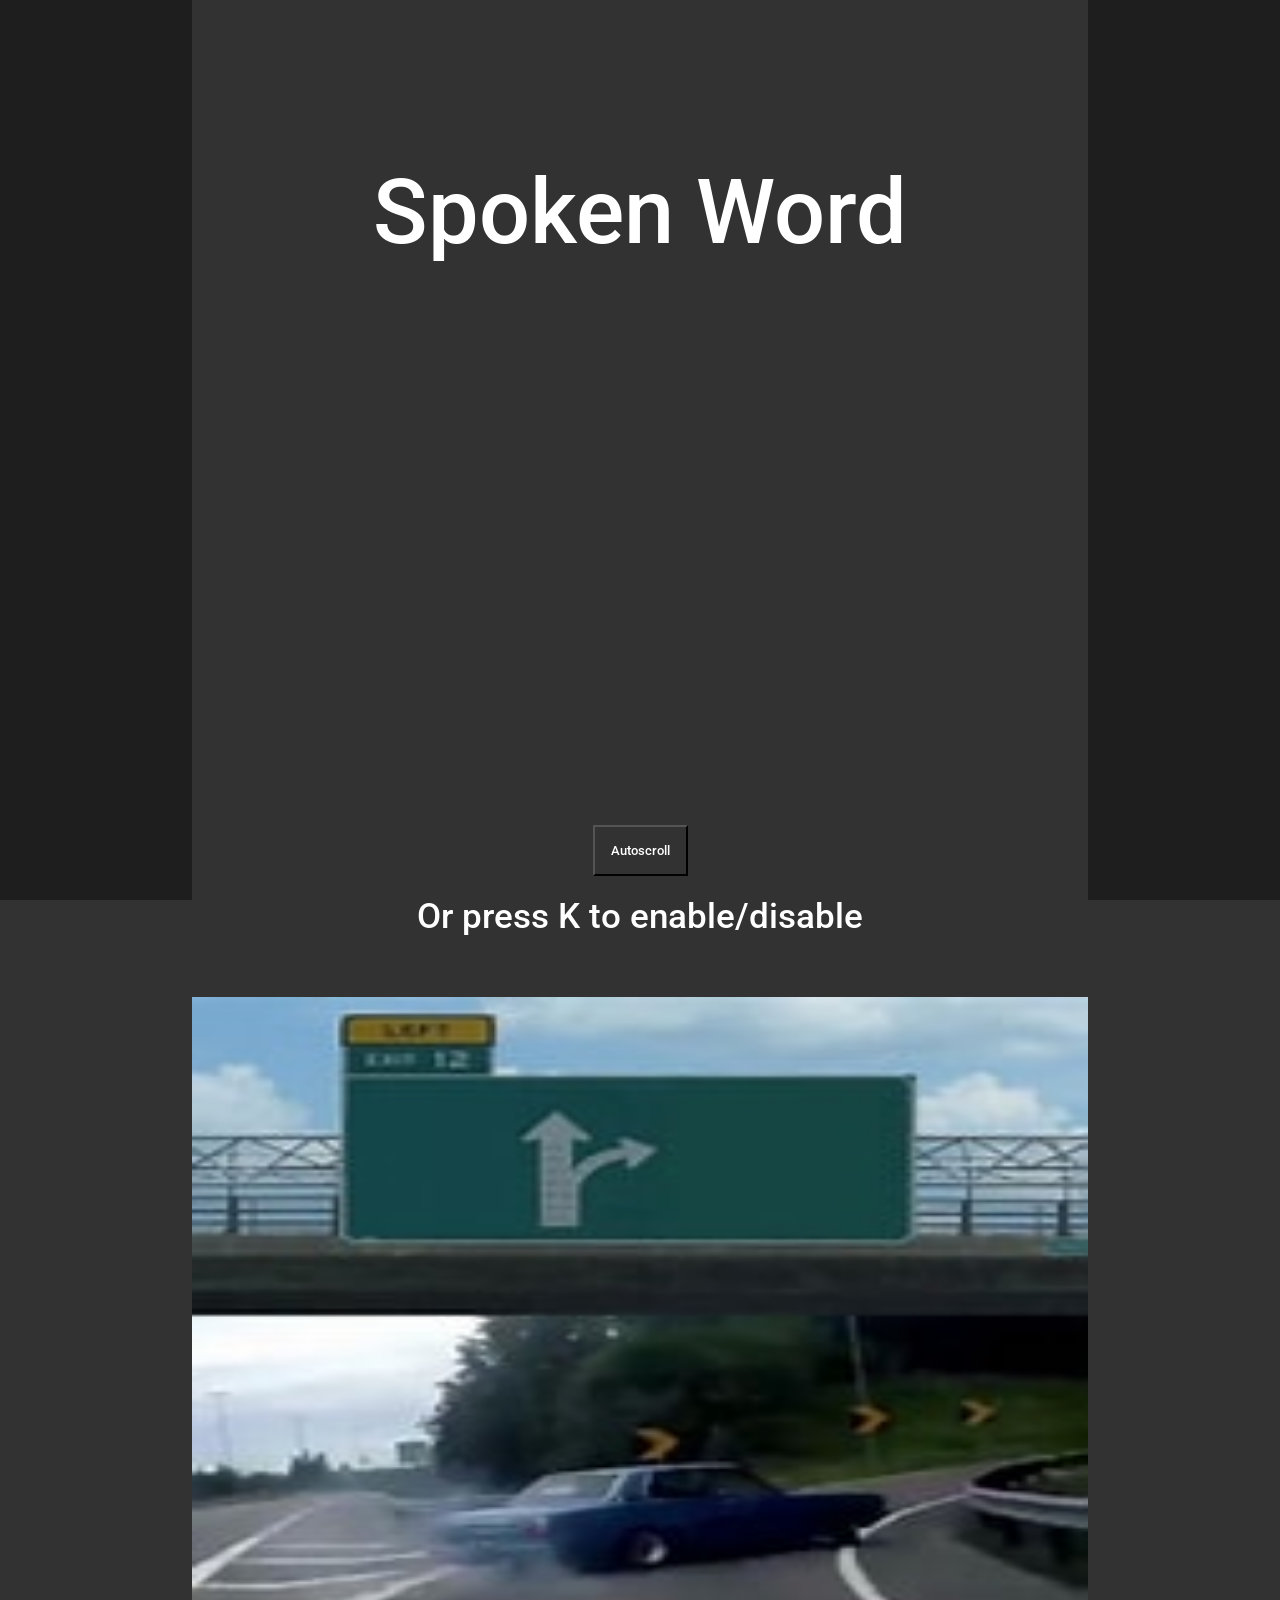
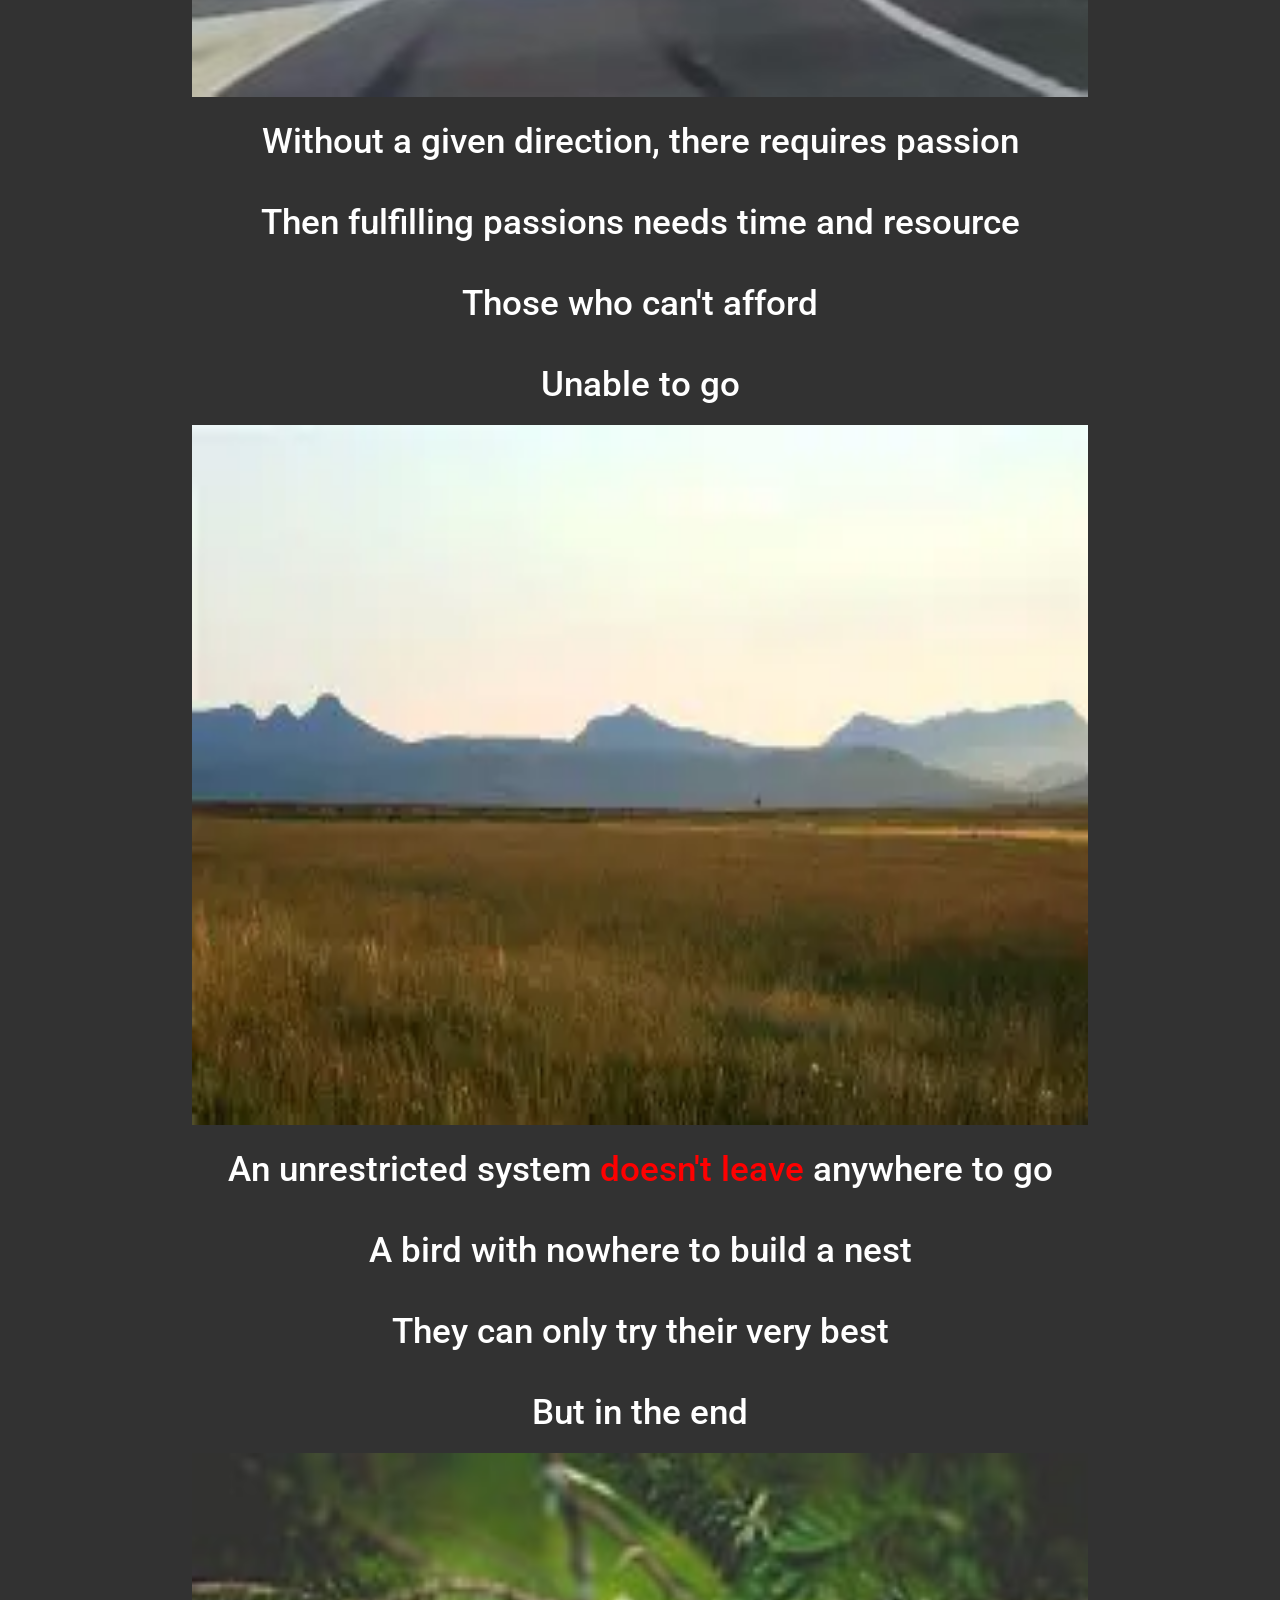
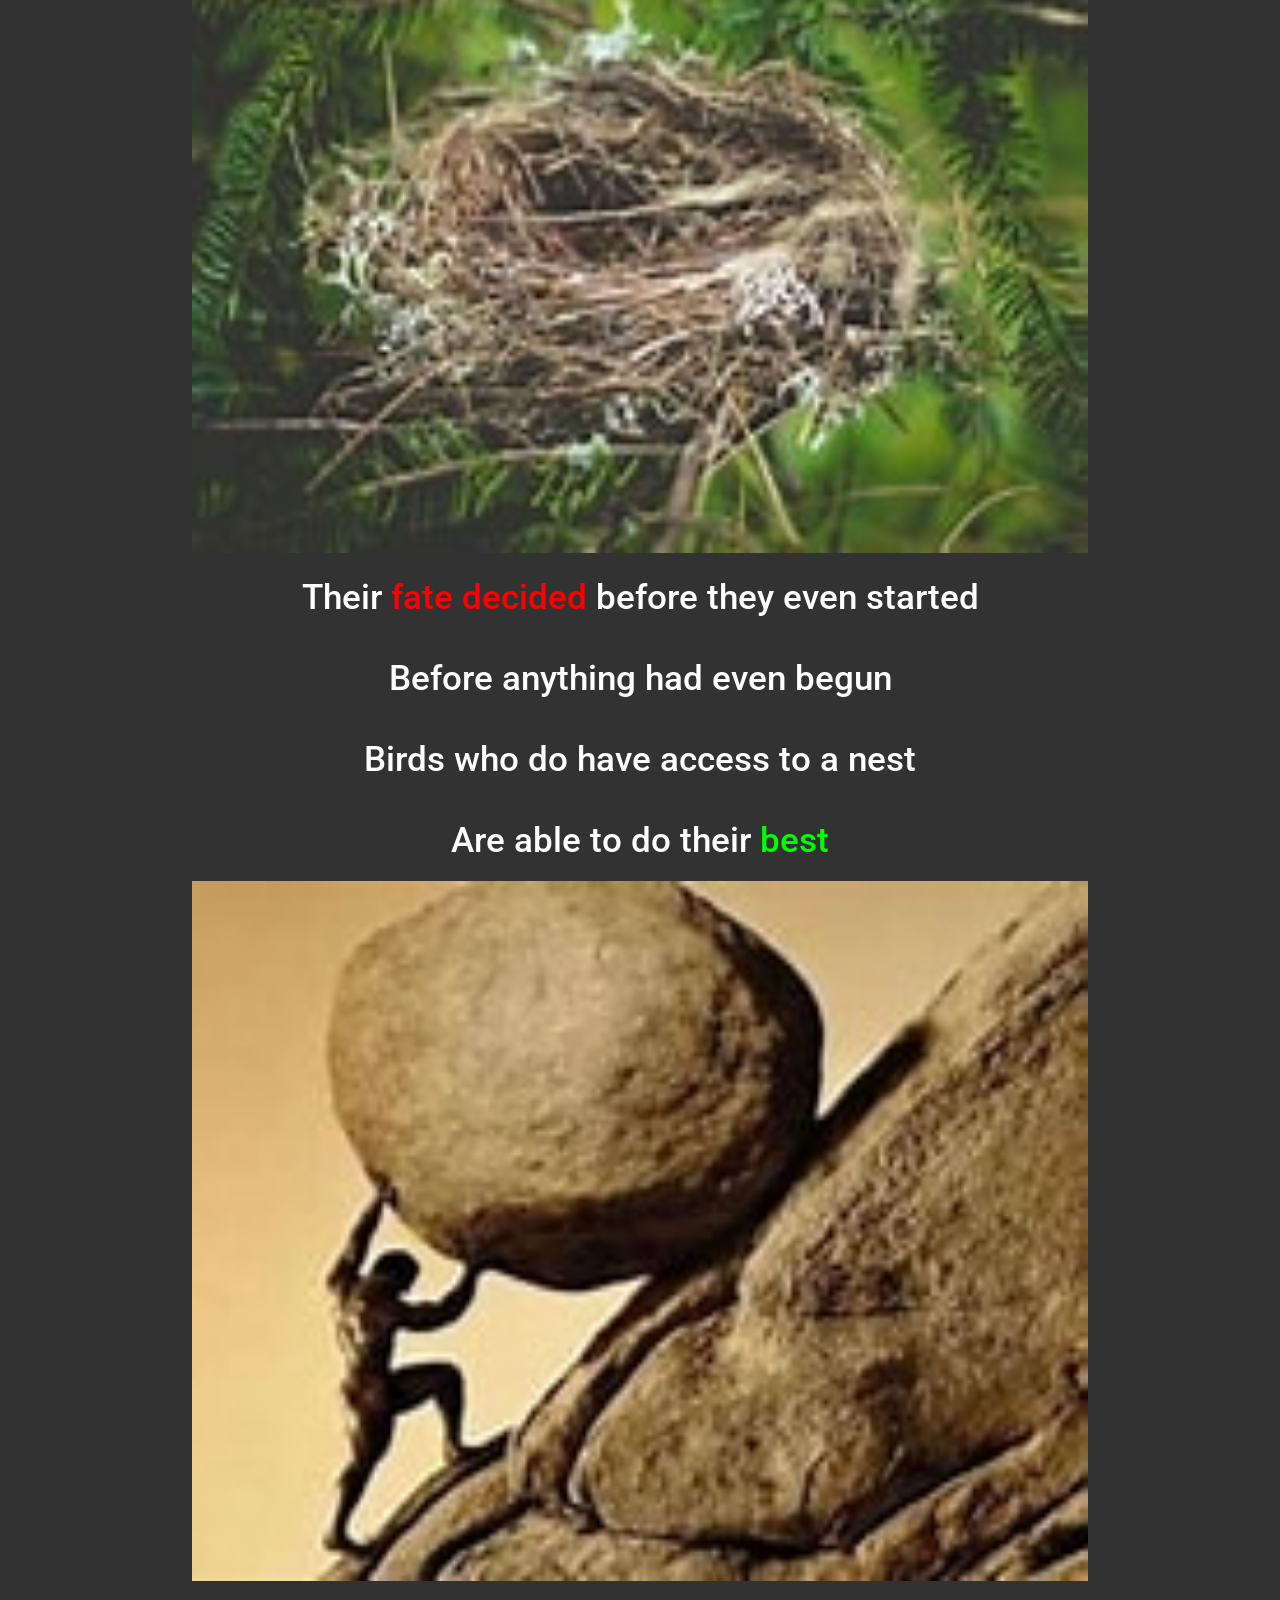
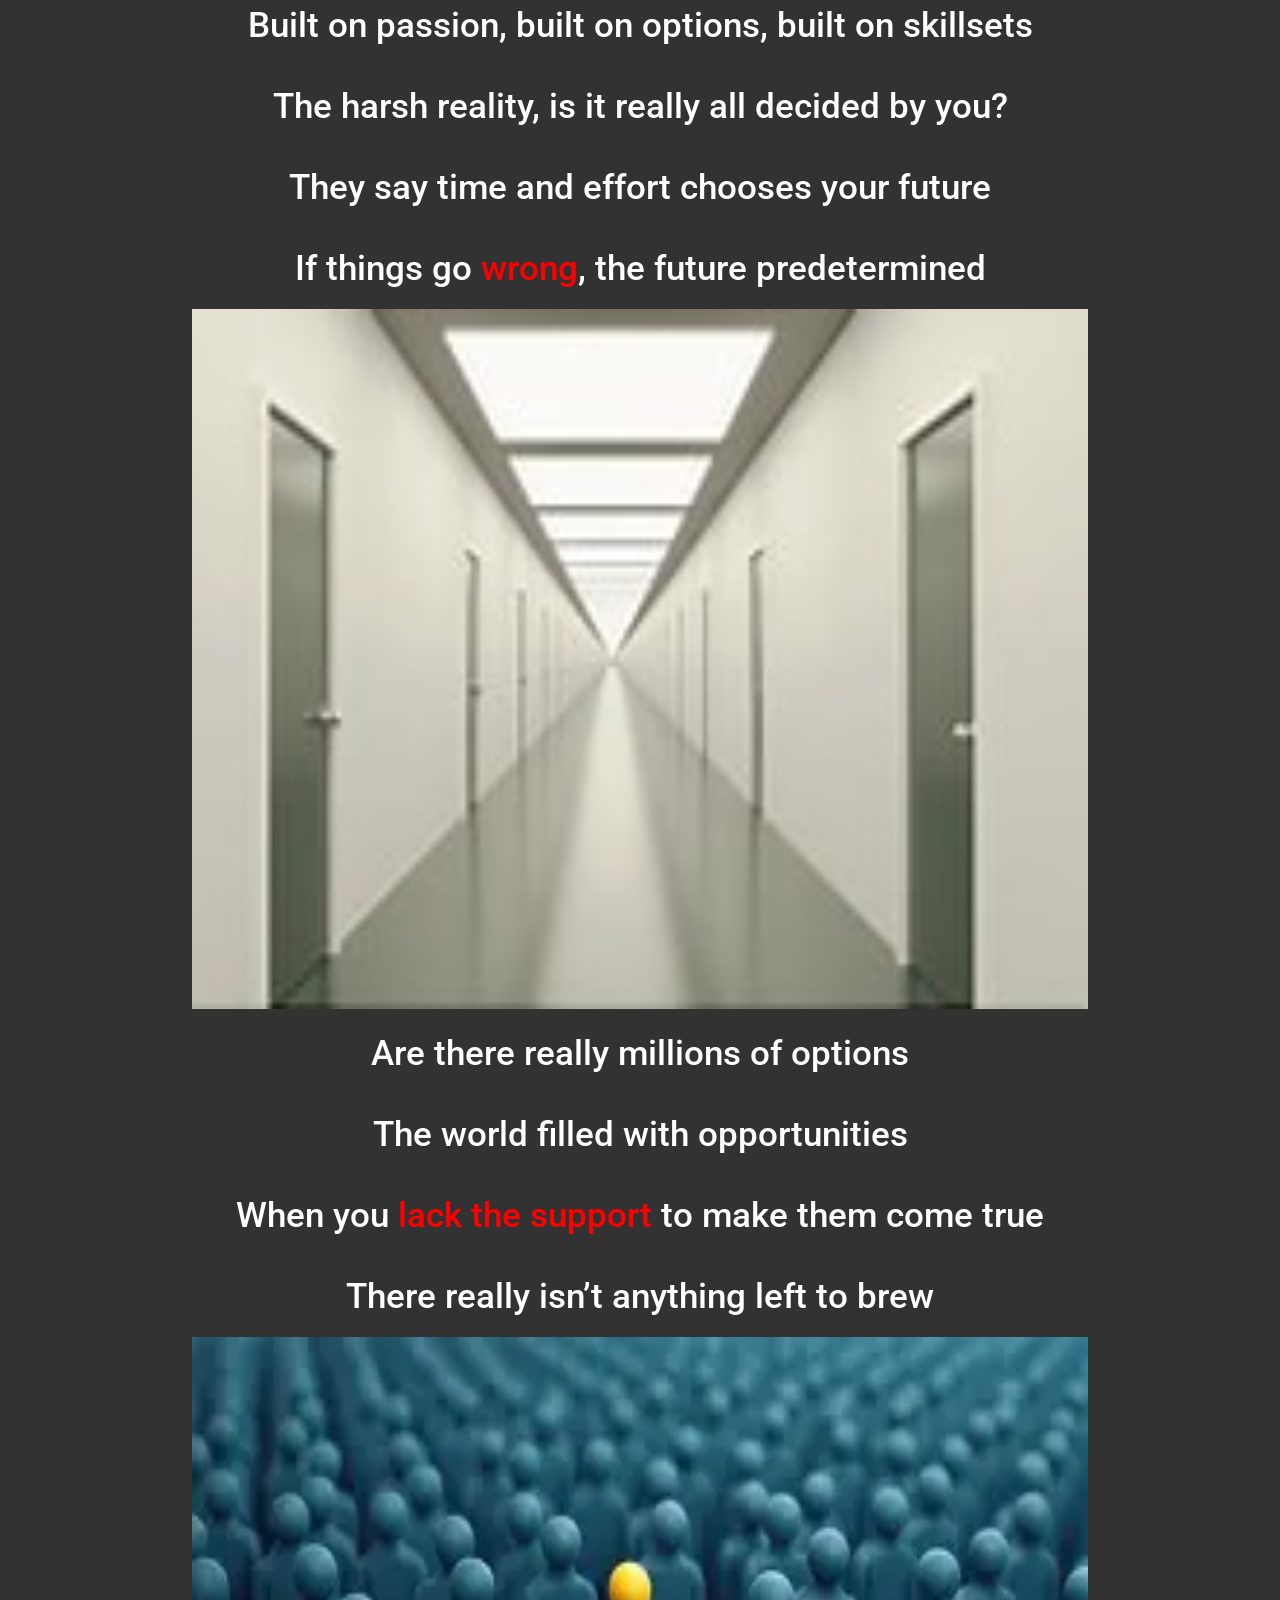
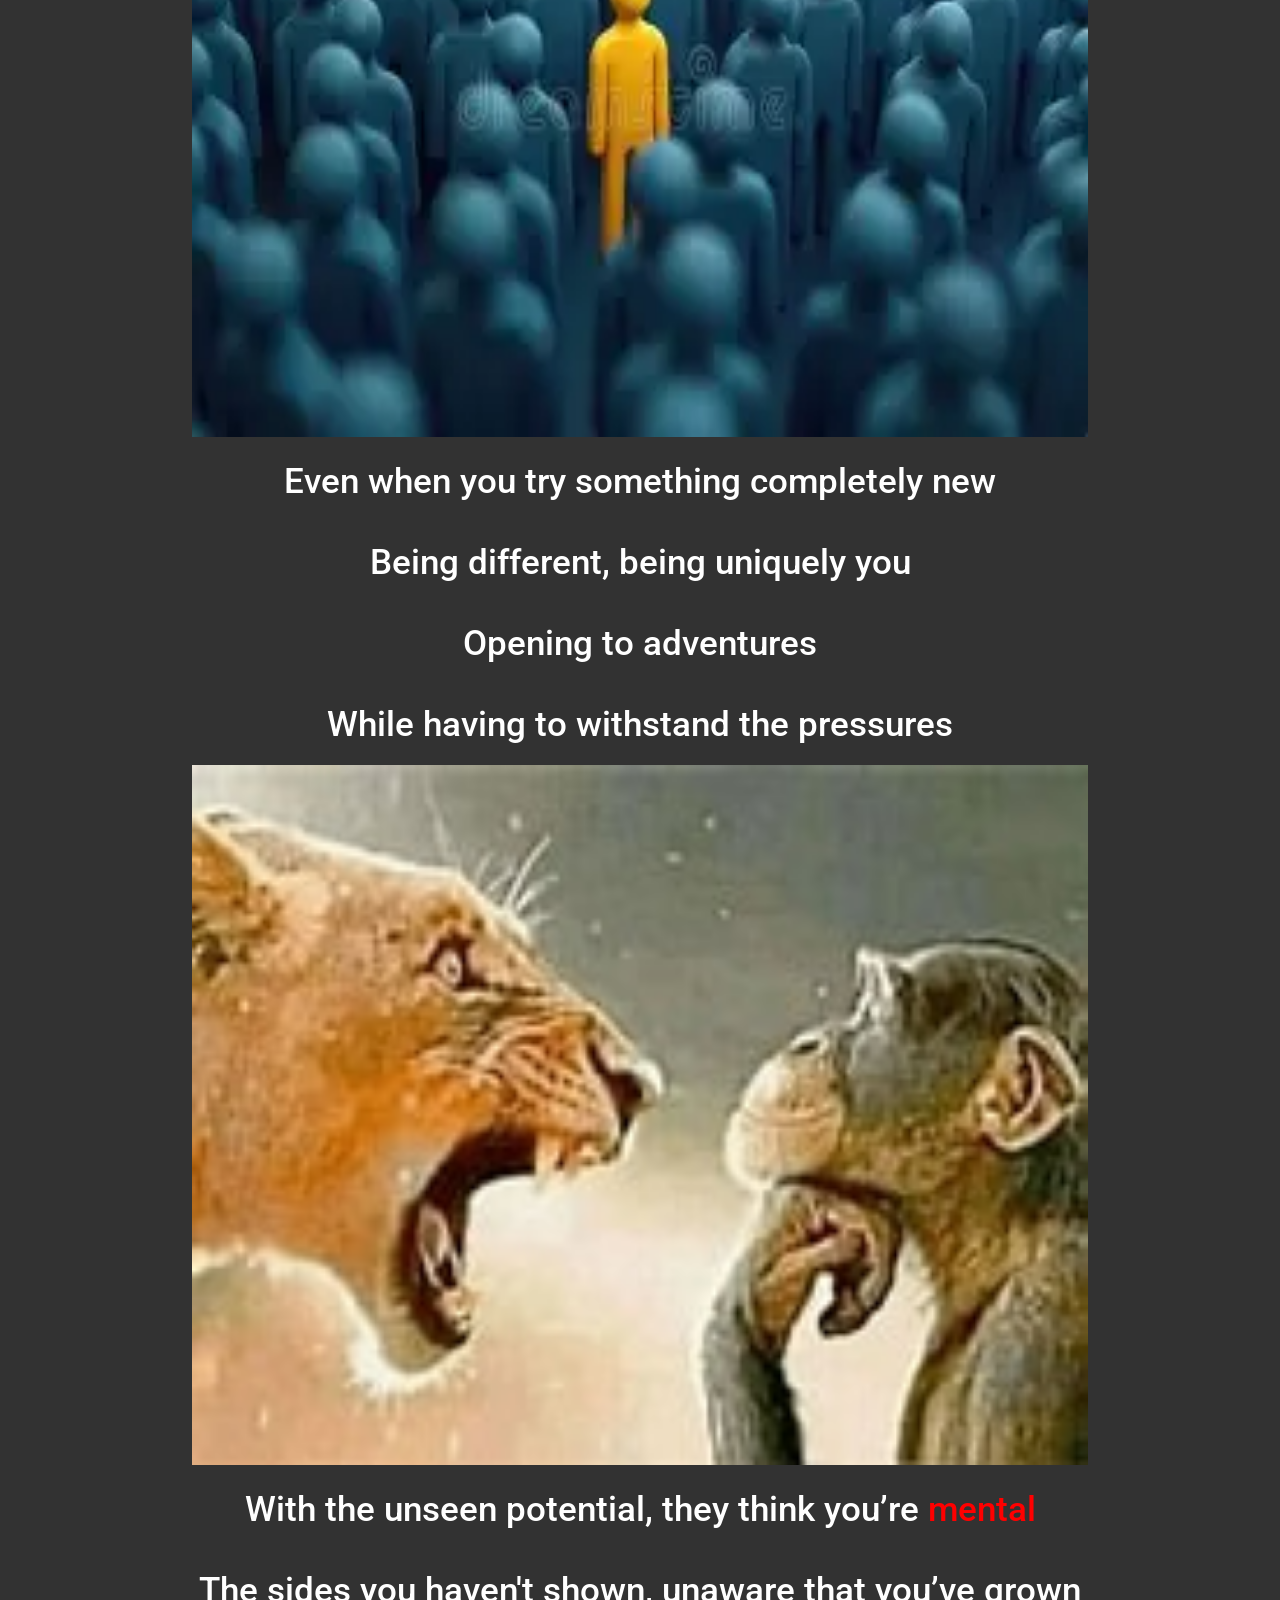
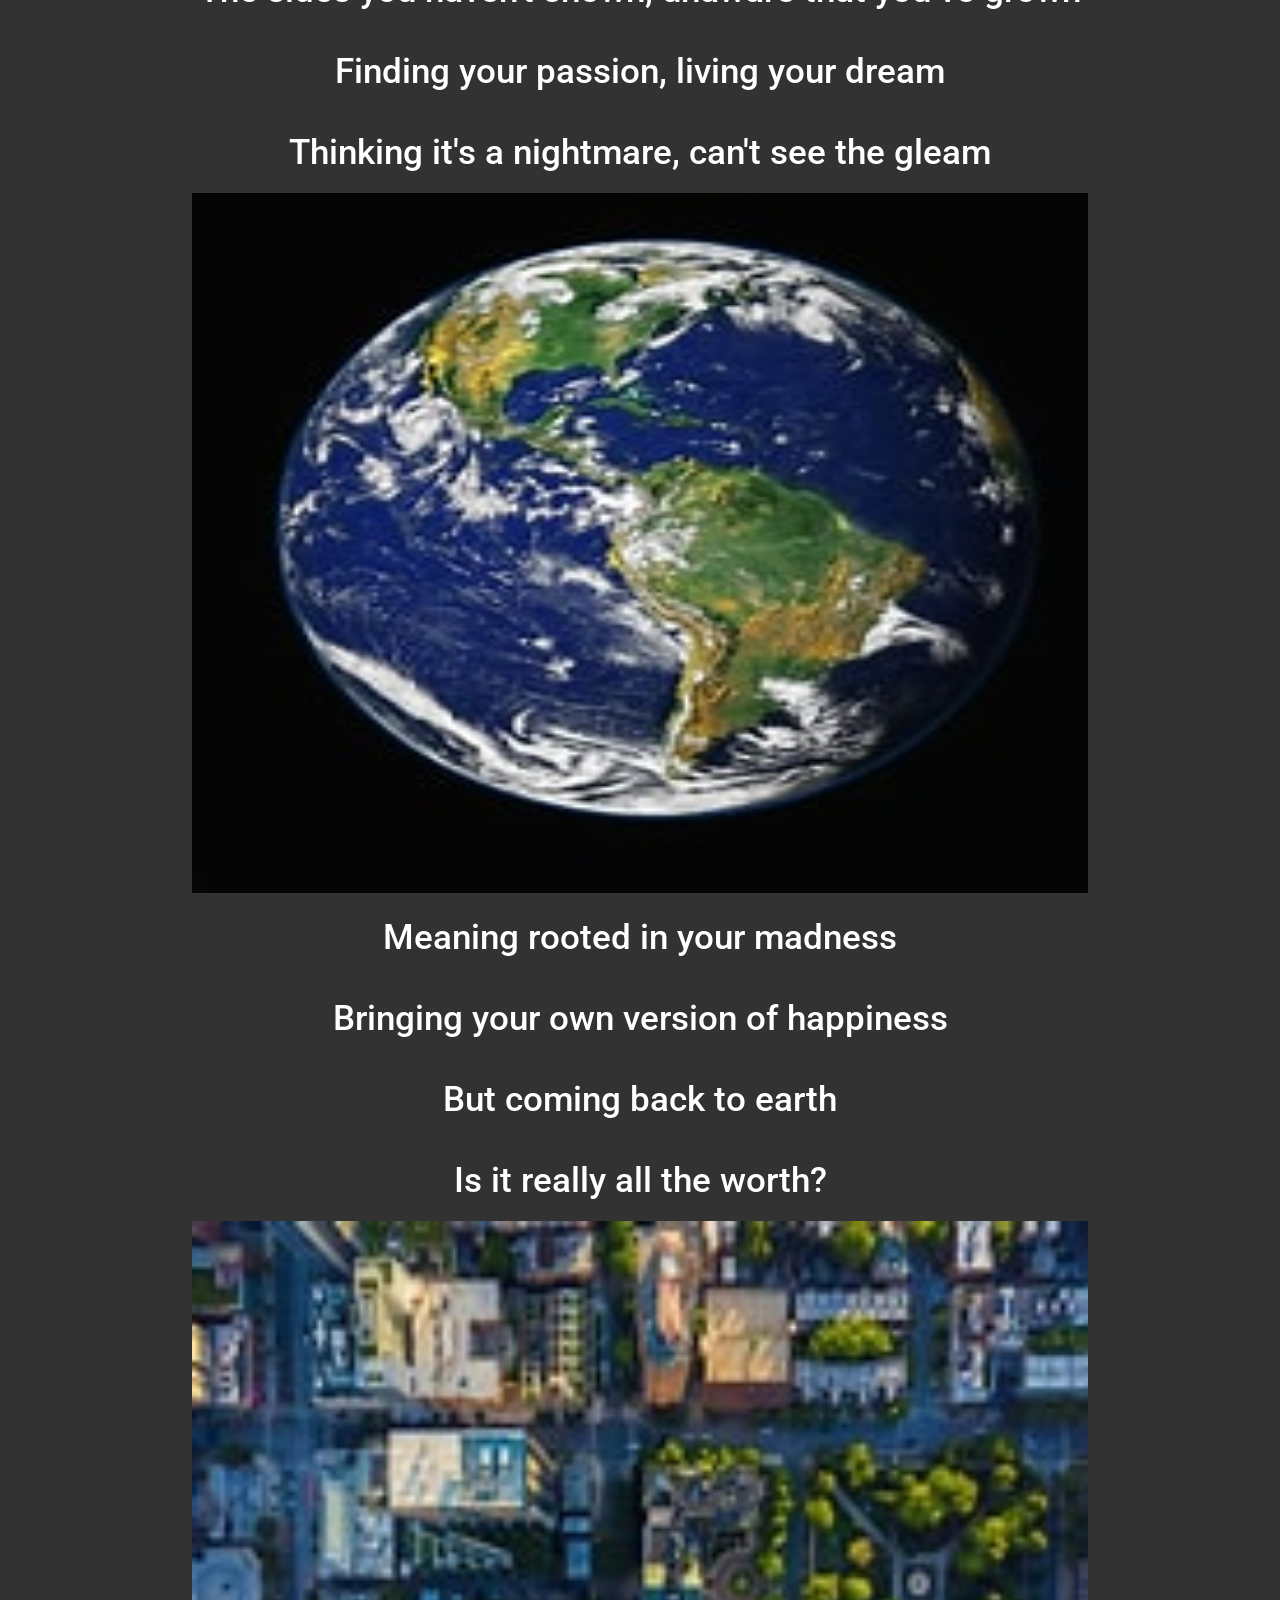
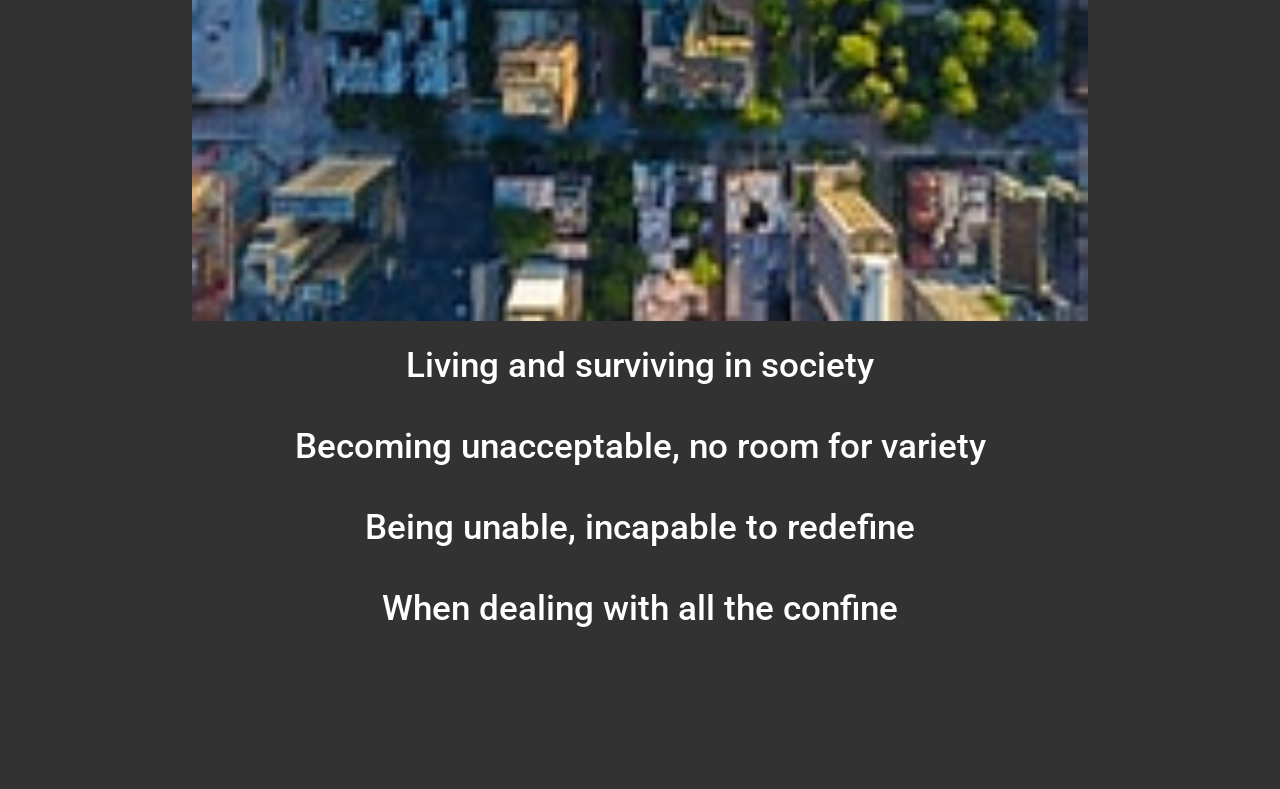
<file: index.html>
<!DOCTYPE html>
<html>
<head>
    <link rel="stylesheet" href="word.css">

    <link rel="preconnect" href="https://fonts.googleapis.com">
    <link rel="preconnect" href="https://fonts.gstatic.com" crossorigin>
    <link href="https://fonts.googleapis.com/css2?family=Roboto:ital,wght@0,100..900;1,100..900&display=swap" rel="stylesheet">
</head>
<body>
    <div class="leftEdge"></div>
    <div class="rightEdge"></div>


    <div class="smallBreak"></div>
    <div class="title">Spoken Word</div>
    <div class="largeBreak"></div>
    <button type="button" class="button" onclick="toggleScroll()">Autoscroll</button>
    <div>Or press K to enable/disable</div>
    <div class="wrapper"></div>
    
    <img src='images/car path.jpg' class="wideImage">

    <div> 
        Without a given direction, there requires passion
    </div>

    <div>
        Then fulfilling passions needs time and resource
    </div>

    <div>
        Those who can't afford
    </div>

    <div>
        Unable to go
    </div>

    <img src="images/landscape.webp" class="wideImage">

    <div>
        An unrestricted system <strong class="red">doesn't leave</strong> anywhere to go
    </div>

    <div>
        A bird with nowhere to build a nest
    </div>

    <div>
        They can only try their very best
    </div>

    <div>
        But in the end
    </div>
        
    <img src='images/nest.jpg' class="wideImage">

    <div> 
        Their <strong class="red">fate decided</strong> before they even started
    </div>

    <div>
        Before anything had even begun
    </div>

    <div>
        Birds who do have access to a nest
    </div>

    <div>
        Are able to do their <strong class="green">best</strong>
    </div>

    <img src='images/sisyphus.jpg' class="wideImage">
        
    <div>
        Built on passion, built on options, built on skillsets
    </div>

    <div>
        The harsh reality, is it <strong>really</strong> all decided by you?
    </div>

    <div>
        They say time and effort chooses your future
    </div>

    <div>
        If things go <strong class="red">wrong</strong>, the future predetermined 
    </div>
        
    <img src='images/doors.jpg' class="wideImage">

    <div>
        Are there <strong>really</strong> millions of options
    </div>

    <div>
        The world filled with opportunities
    </div>

    <div>
        When you <strong class="red">lack the support</strong> to make them come <strong>true</strong>
    </div>

    <div>
        There really isn’t anything left to brew
    </div>
        
    <img src='images/unique.webp' class="wideImage">

    <div>
        Even when you try something completely new
    </div>

    <div>
        Being <strong>different</strong>, being uniquely you
    </div>

    <div>
        Opening to adventures
    </div>

    <div>
        While having to withstand the pressures
    </div>
        
    <img src='images/lion meme.jpg' class="wideImage">

    <div>
        With the unseen potential, they think you’re <strong class="red">mental</strong>
    </div>

    <div>
        The sides you haven't shown, unaware that you’ve grown
    </div>

    <div>
        Finding your passion, living your dream
    </div>

    <div>
        Thinking it's a nightmare, can't see the gleam
    </div>
        
    <img src='images/earth.jpg' class="wideImage">

    <div>
        Meaning rooted in your madness
    </div>

    <div>
        Bringing your own version of happiness
    </div>

    <div>
        But coming back to earth
    </div>

    <div>
        Is it really <strong>all the worth?</strong>
    </div>
        
    <img src='images/city.jpg' class="wideImage">
    
    <div>
        Living and surviving in society
    </div>

    <div>
        Becoming unacceptable, no room for variety
    </div> 

    <div>
        Being <strong>unable, incapable</strong> to redefine
    </div>

    <div>
        When dealing with all the confine 
    </div>

    <div class="smallBreak"></div>

    <script src="words.js"></script>
</body>
</html>
</file>
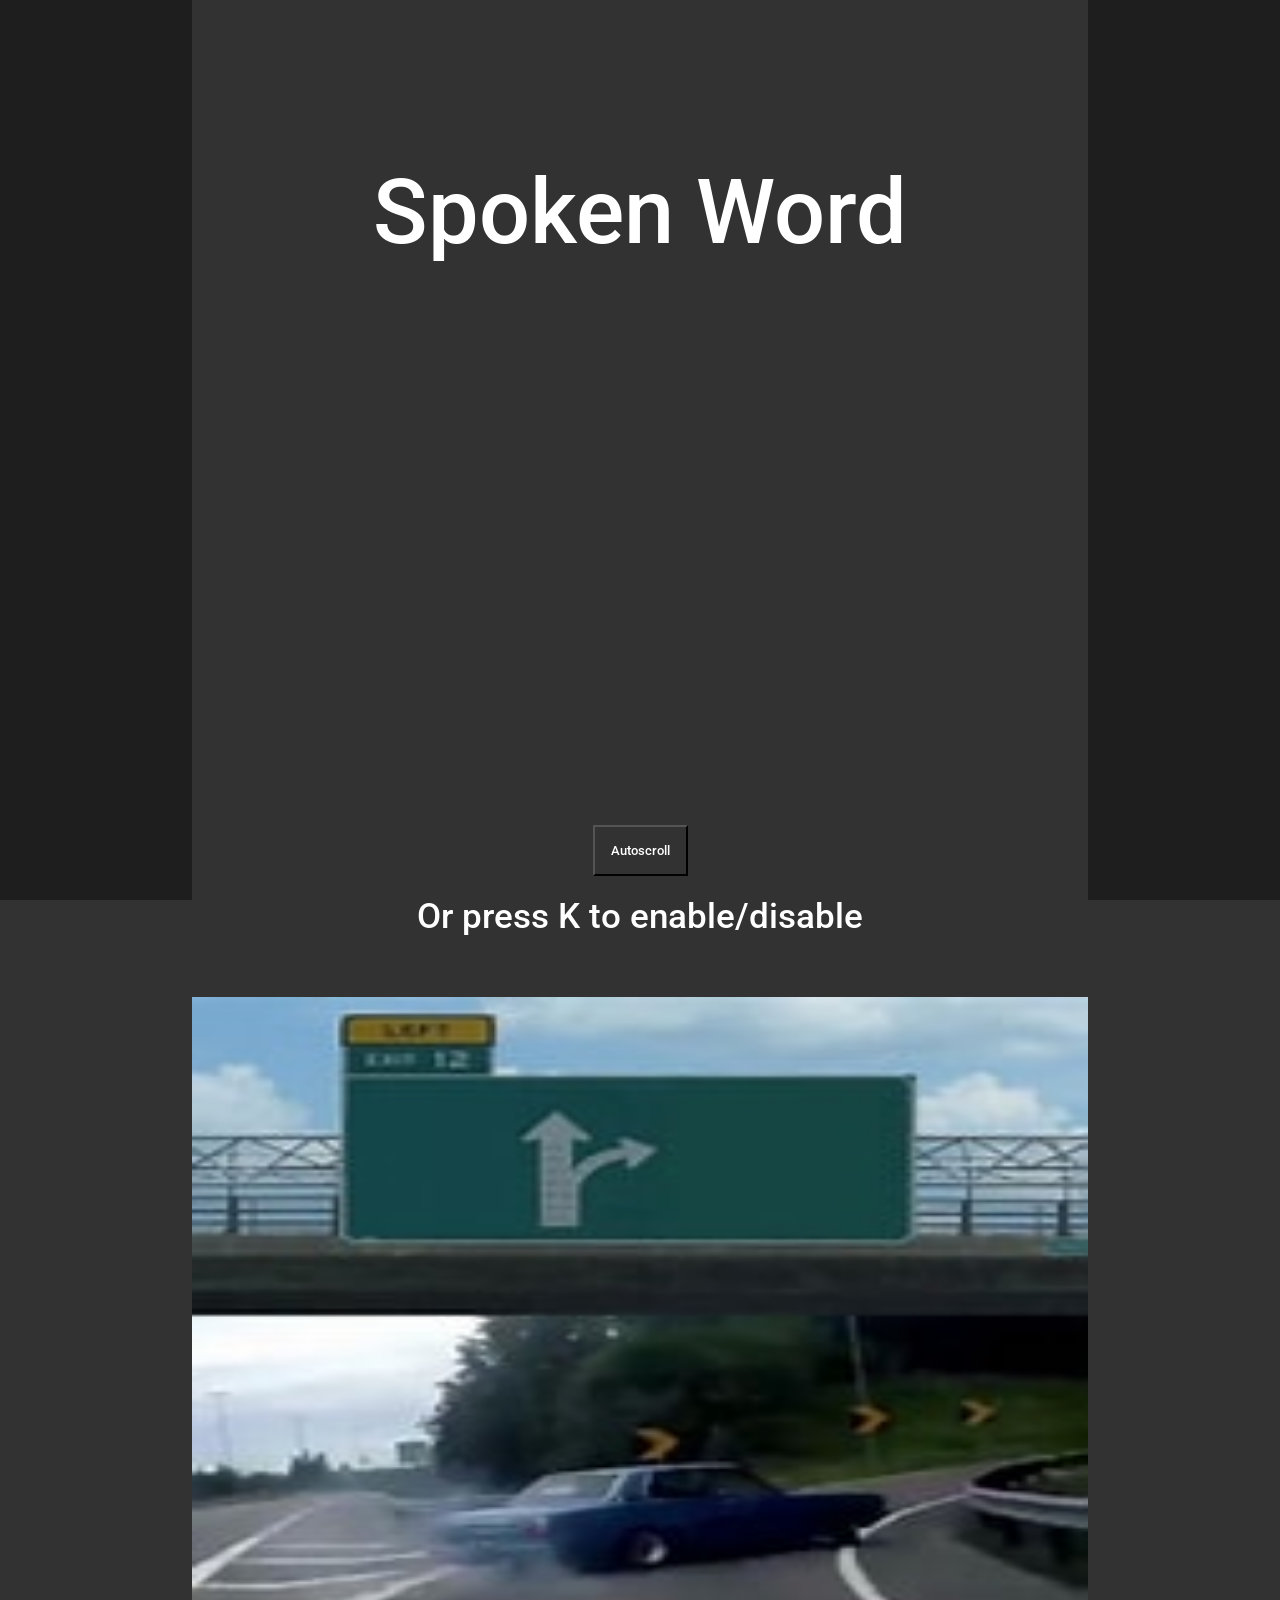
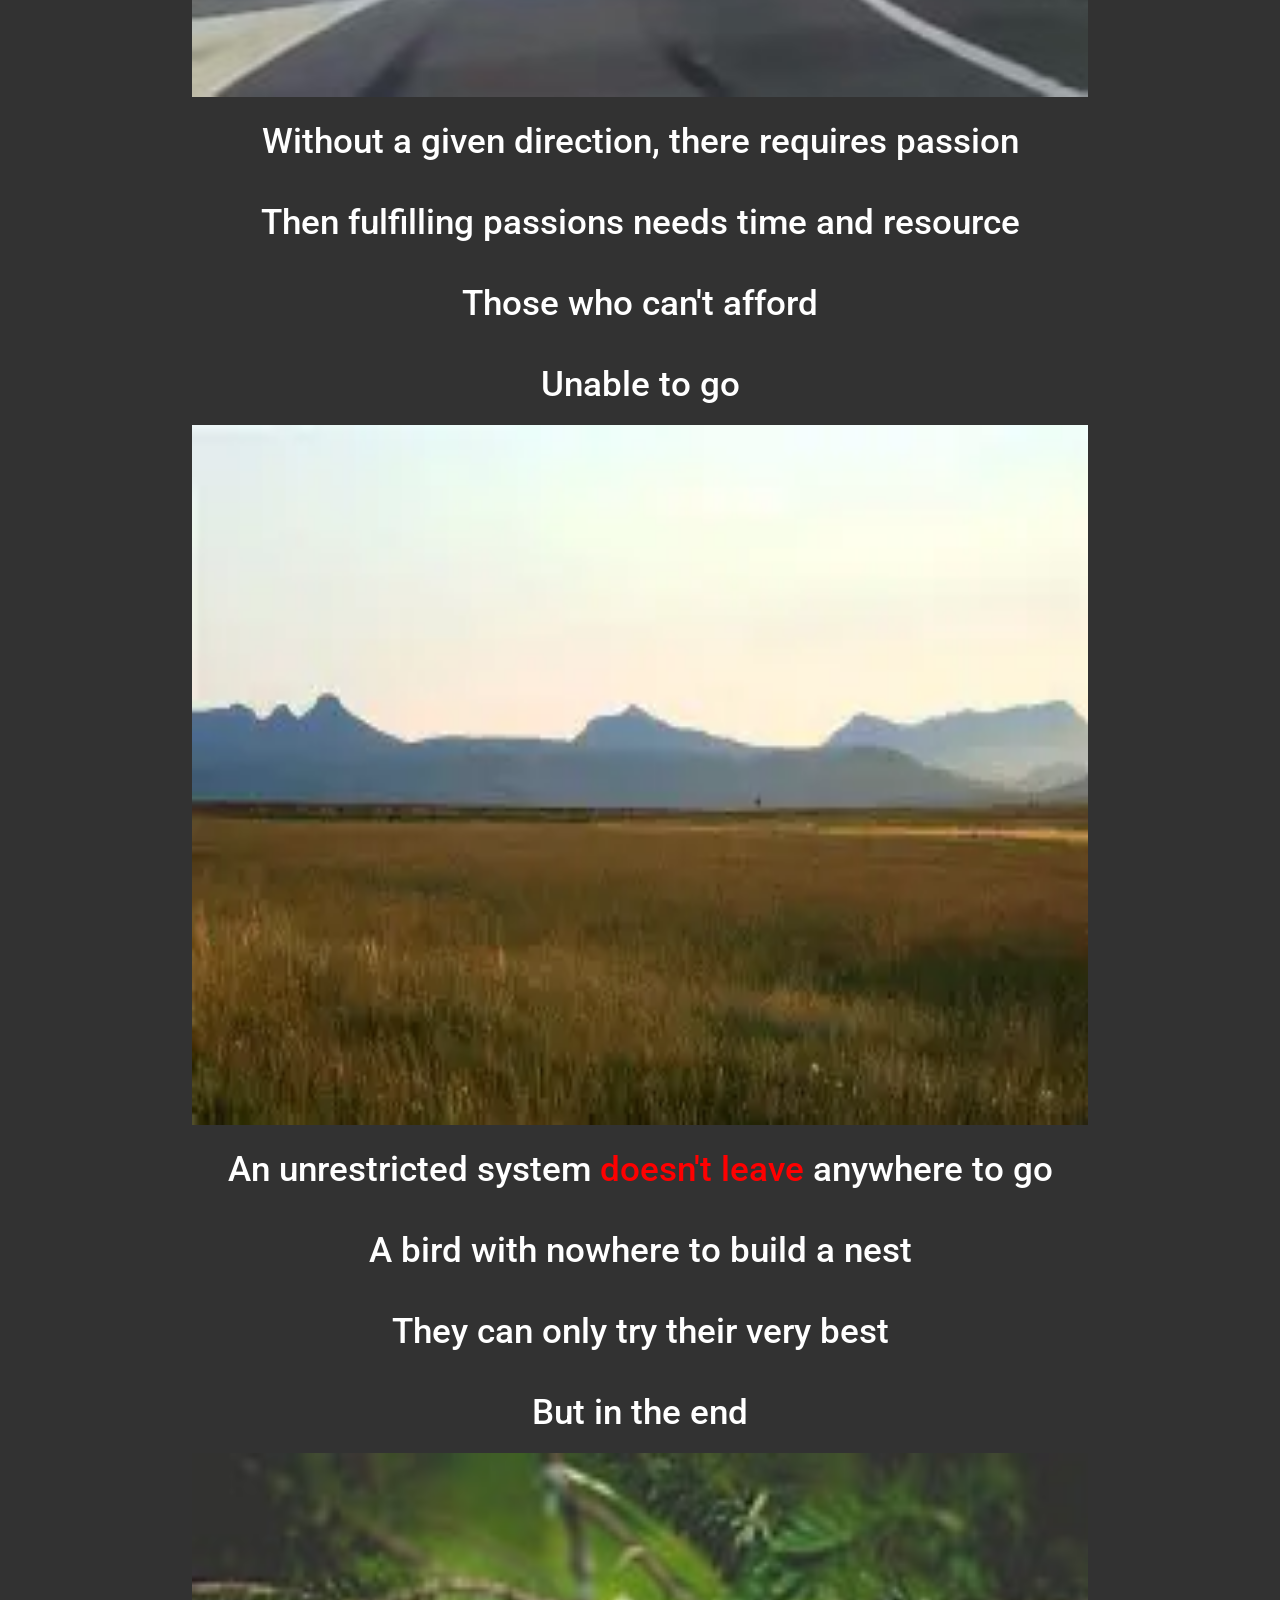
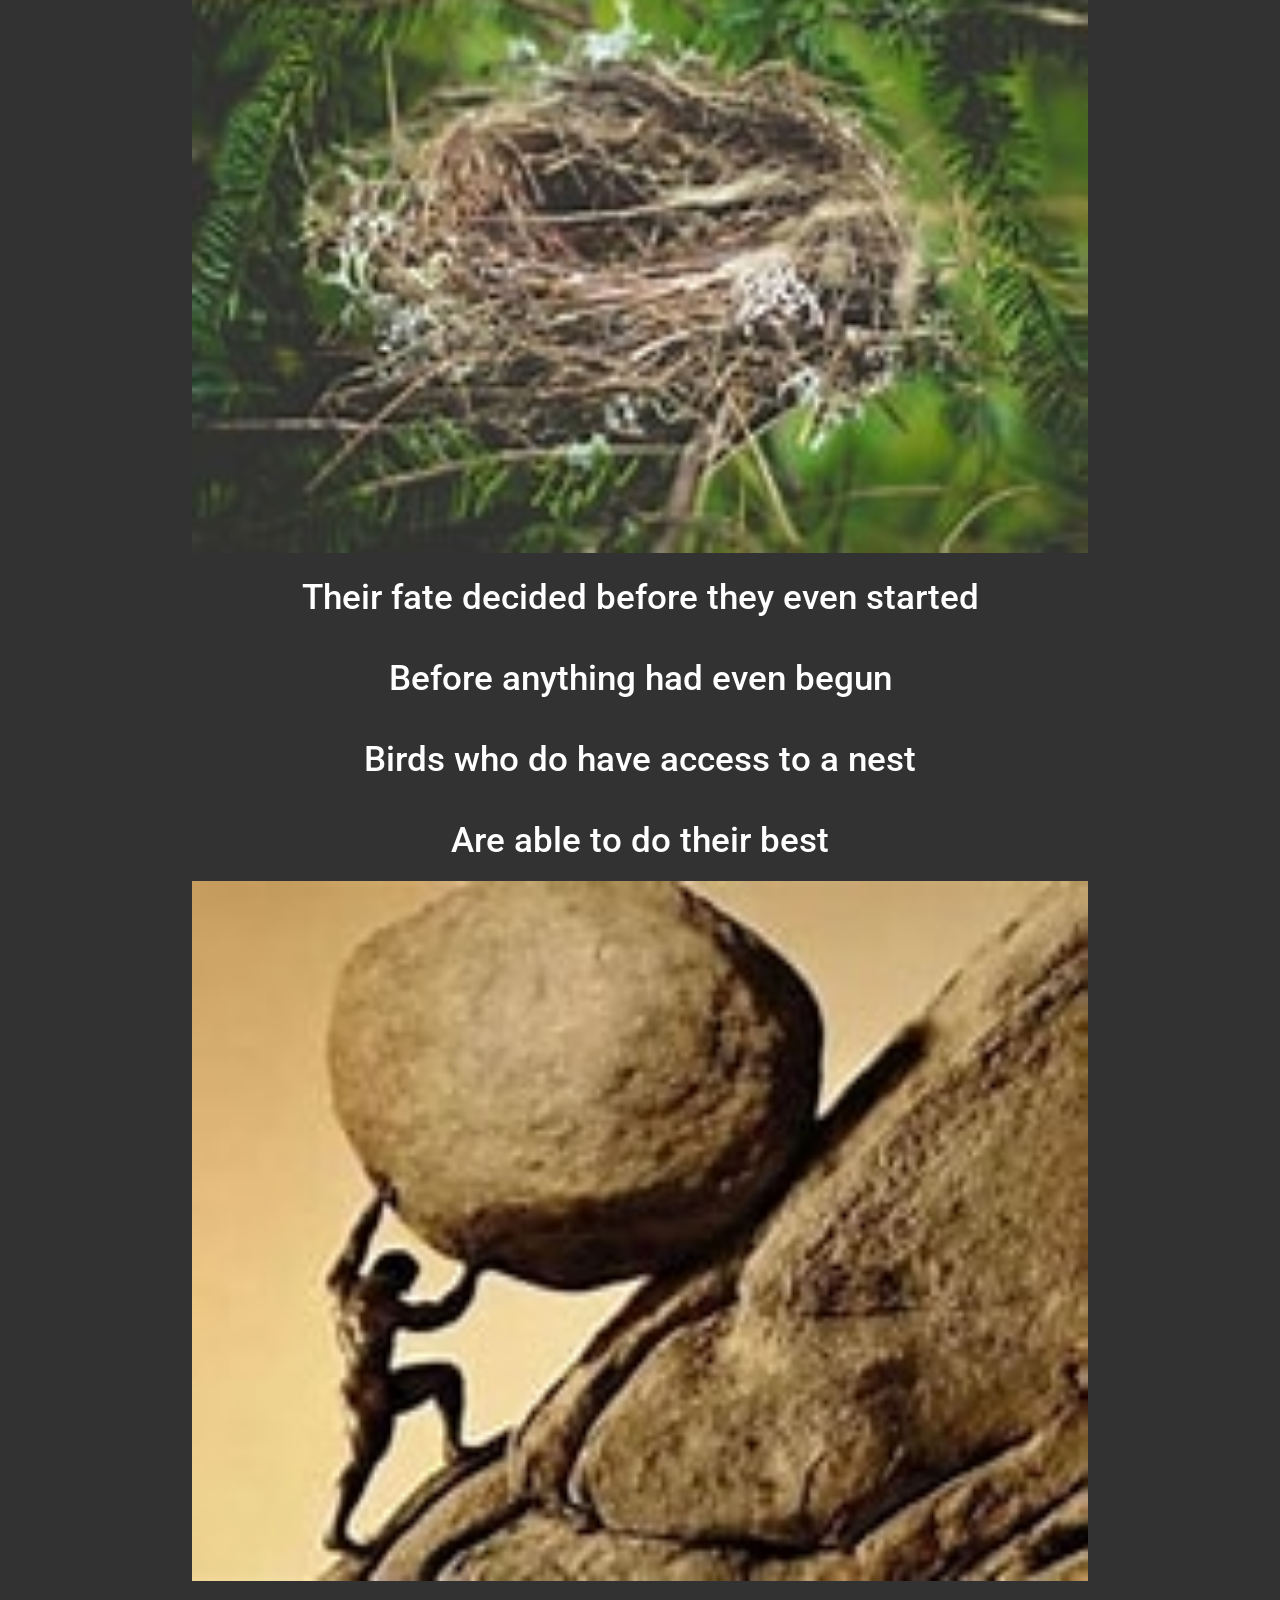
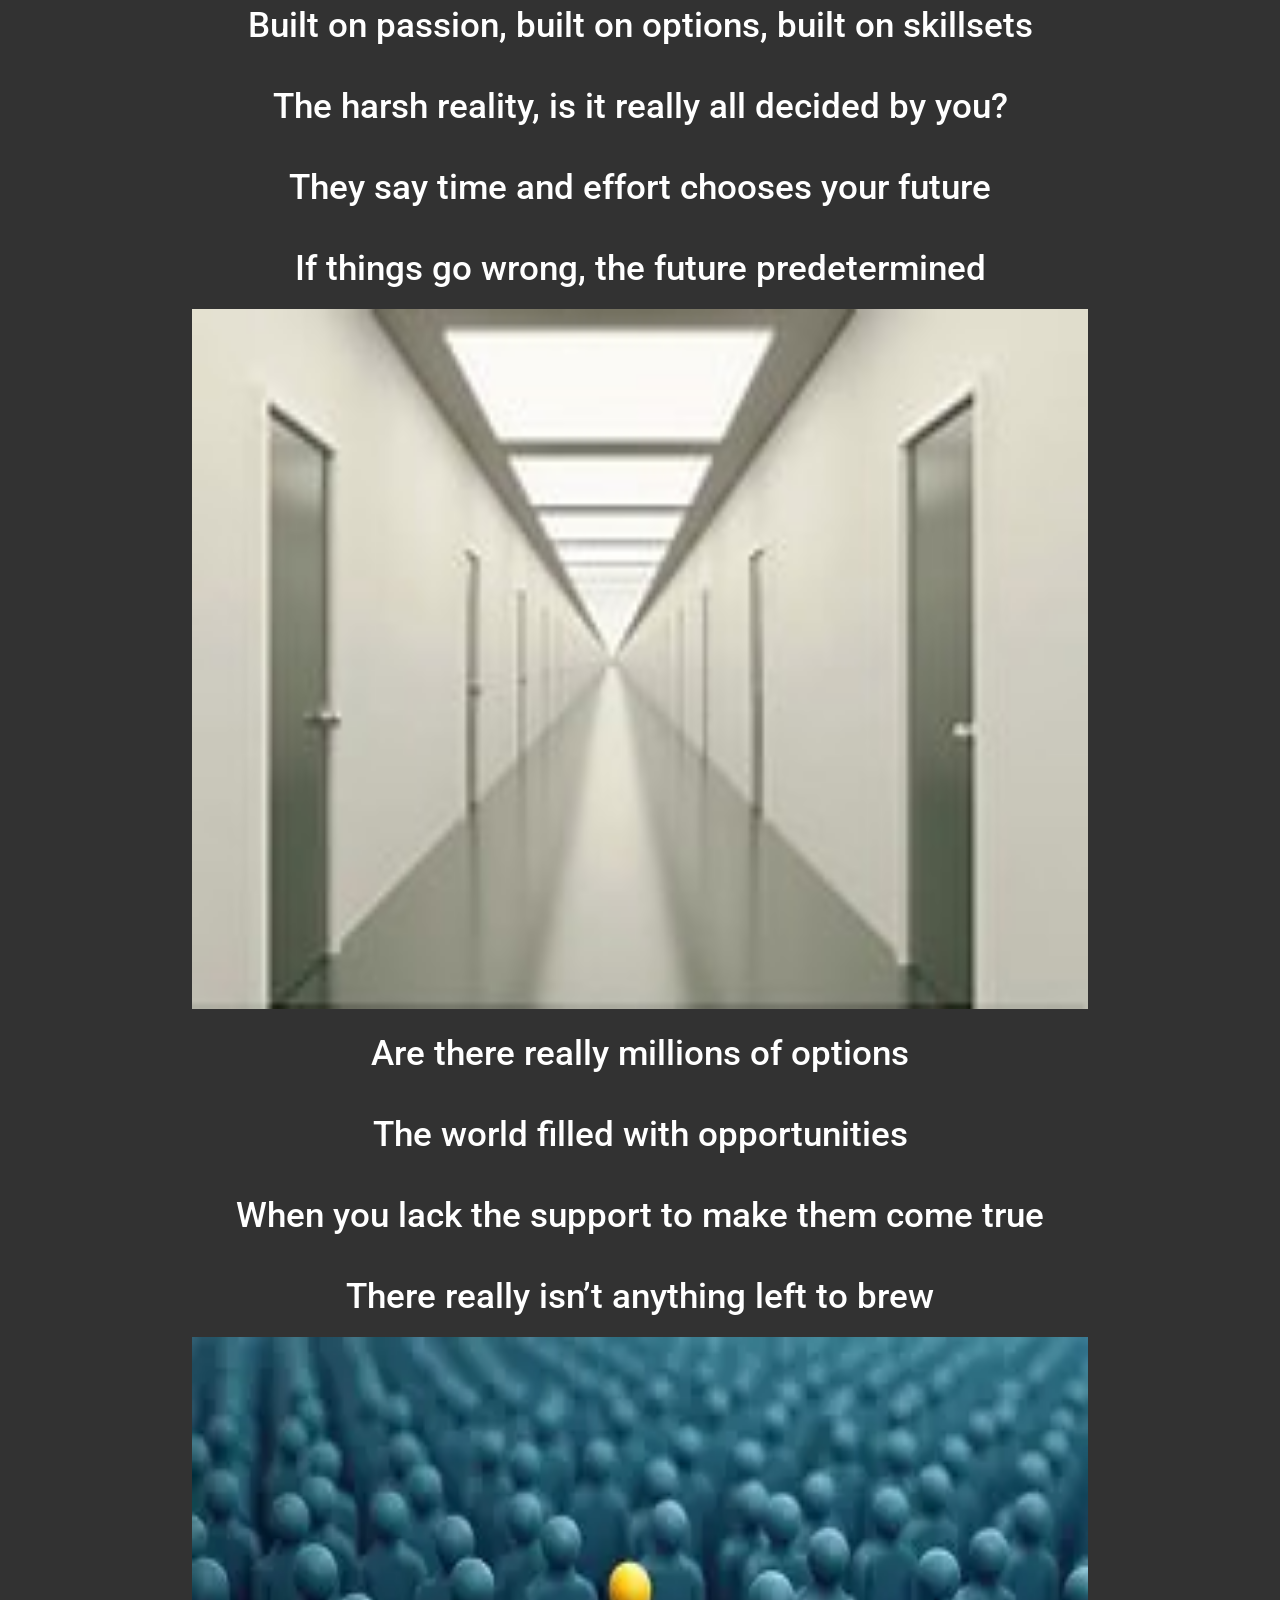
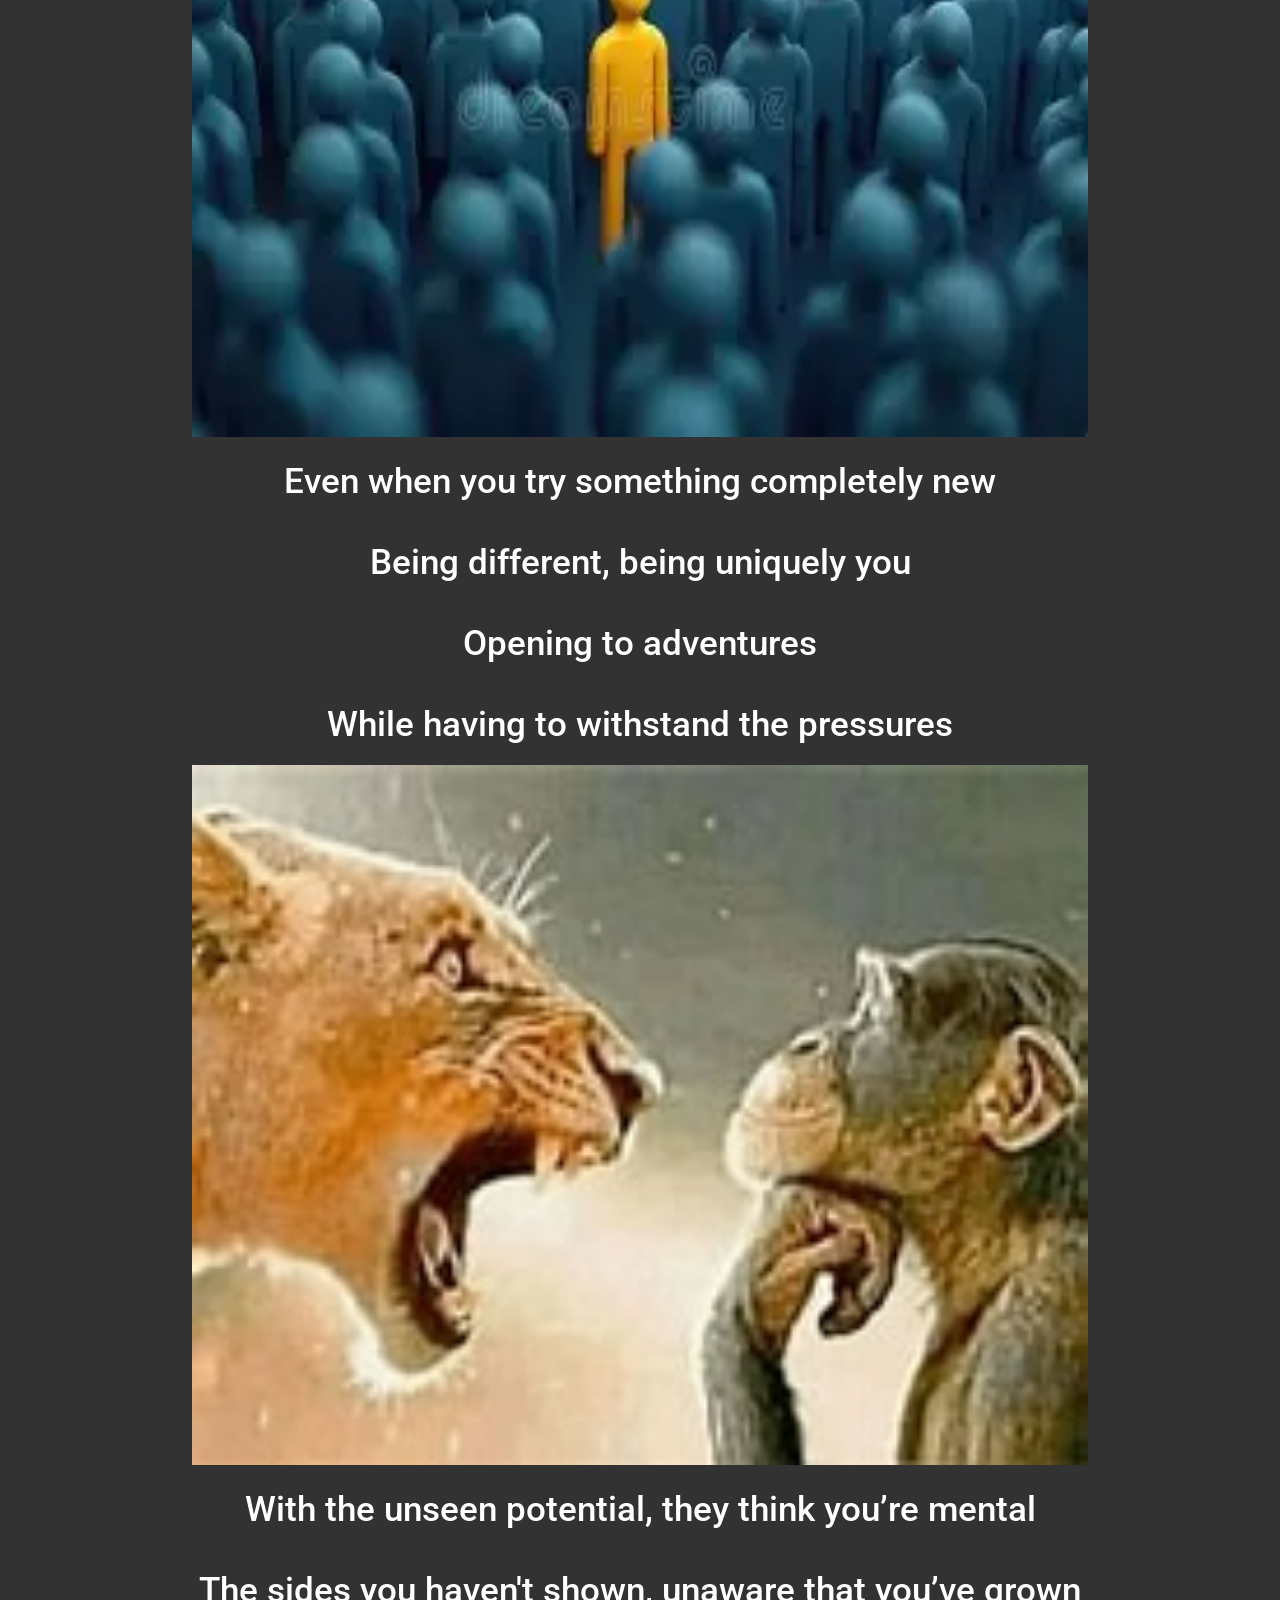
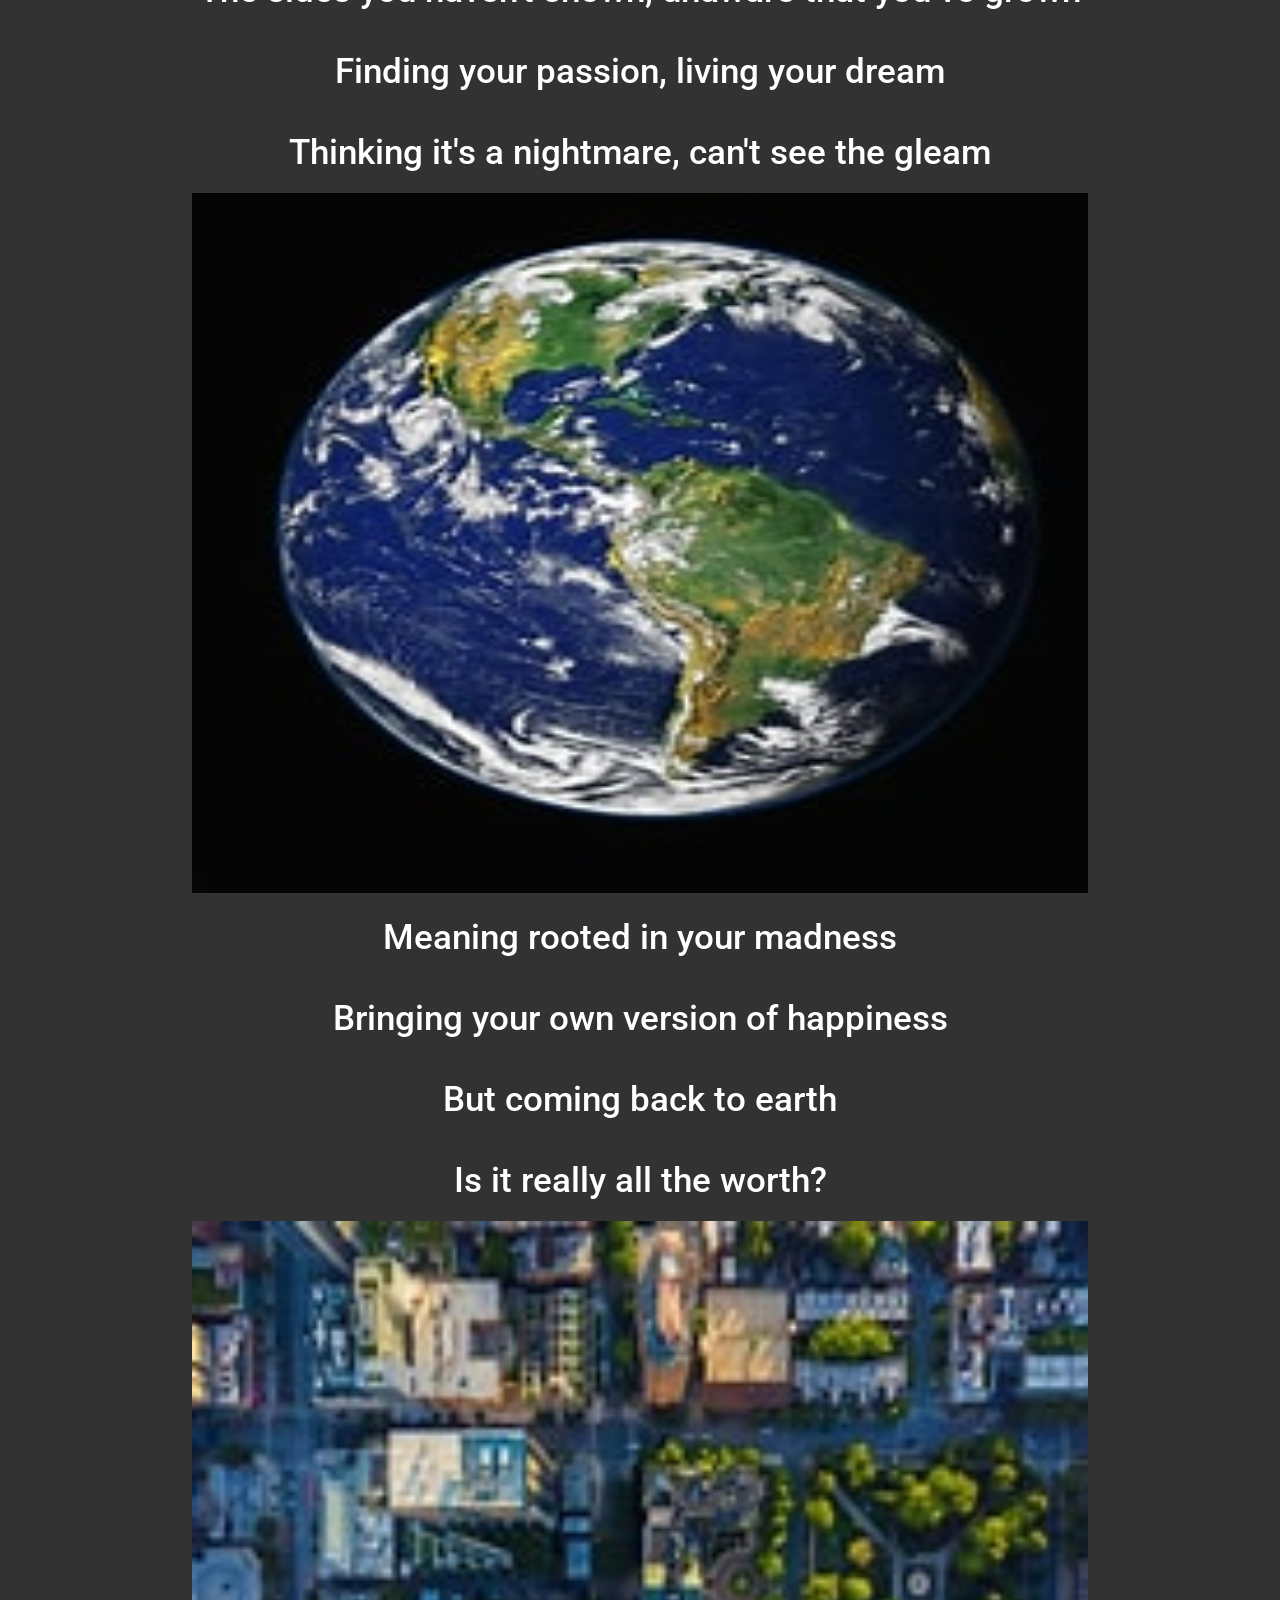
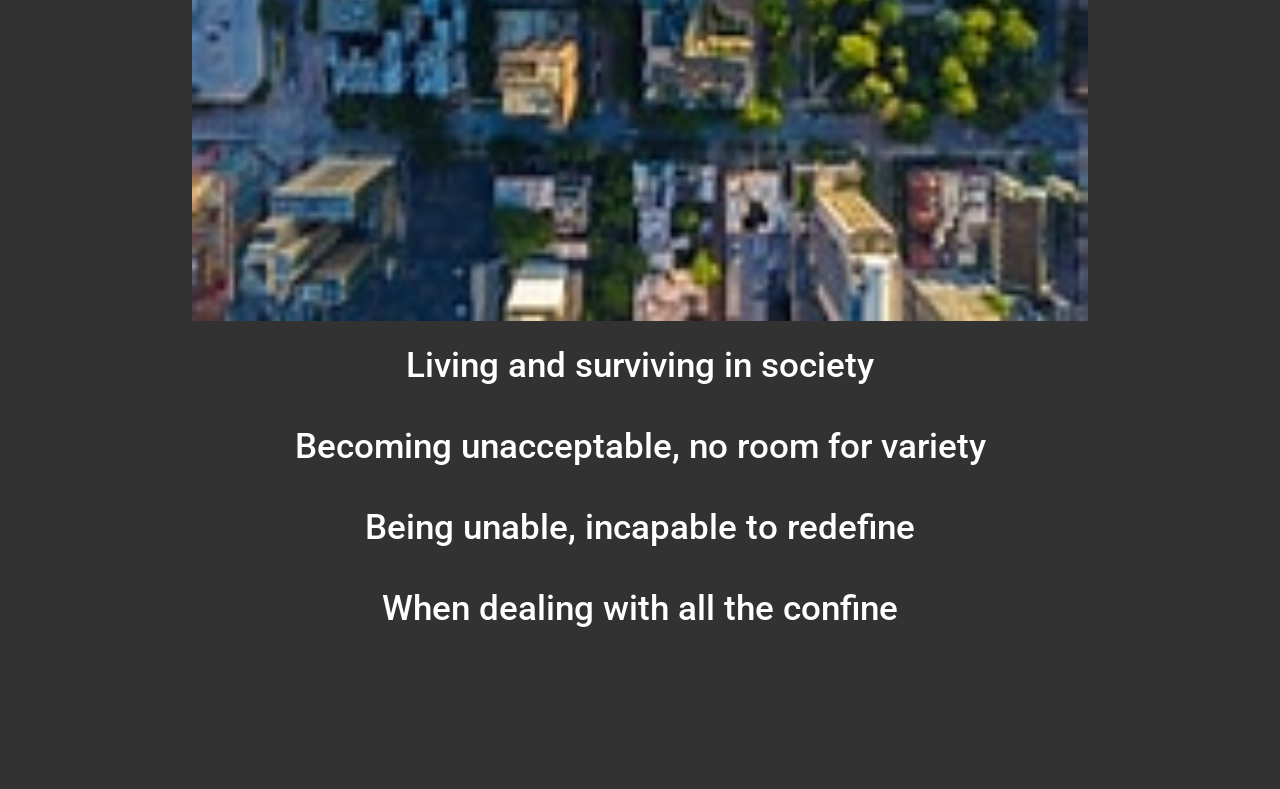
<file: word.html>
<!DOCTYPE html>
<html>
<head>
    <link rel="stylesheet" href="word.css">

    <link rel="preconnect" href="https://fonts.googleapis.com">
    <link rel="preconnect" href="https://fonts.gstatic.com" crossorigin>
    <link href="https://fonts.googleapis.com/css2?family=Roboto:ital,wght@0,100..900;1,100..900&display=swap" rel="stylesheet">
</head>
<body>
    <div class="leftEdge"></div>
    <div class="rightEdge"></div>


    <div class="smallBreak"></div>
    <div class="title">Spoken Word</div>
    <div class="largeBreak"></div>
    <button type="button" class="button" onclick="toggleScroll()">Autoscroll</button>
    <div>Or press K to enable/disable</div>
    <div class="wrapper"></div>
    
    <img src='images/car path.jpg' class="wideImage">

    <div> 
        Without a given direction, there requires passion
    </div>

    <div>
        Then fulfilling passions needs time and resource
    </div>

    <div>
        Those who can't afford
    </div>

    <div>
        Unable to go
    </div>

    <img src="images/landscape.webp" class="wideImage">

    <div>
        An unrestricted system <strong class="red">doesn't leave</strong> anywhere to go
    </div>

    <div>
        A bird with nowhere to build a nest
    </div>

    <div>
        They can only try their very best
    </div>

    <div>
        But in the end
    </div>
        
    <img src='images/nest.jpg' class="wideImage">

    <div> 
        Their fate decided before they even started
    </div>

    <div>
        Before anything had even begun
    </div>

    <div>
        Birds who do have access to a nest
    </div>

    <div>
        Are able to do their best
    </div>

    <img src='images/sisyphus.jpg' class="wideImage">
        
    <div>
        Built on passion, built on options, built on skillsets
    </div>

    <div>
        The harsh reality, is it really all decided by you?
    </div>

    <div>
        They say time and effort chooses your future
    </div>

    <div>
        If things go wrong, the future predetermined 
    </div>
        
    <img src='images/doors.jpg' class="wideImage">

    <div>
        Are there really millions of options
    </div>

    <div>
        The world filled with opportunities
    </div>

    <div>
        When you lack the support to make them come true
    </div>

    <div>
        There really isn’t anything left to brew
    </div>
        
    <img src='images/unique.webp' class="wideImage">

    <div>
        Even when you try something completely new
    </div>

    <div>
        Being different, being uniquely you
    </div>

    <div>
        Opening to adventures
    </div>

    <div>
        While having to withstand the pressures
    </div>
        
    <img src='images/lion meme.jpg' class="wideImage">

    <div>
        With the unseen potential, they think you’re mental
    </div>

    <div>
        The sides you haven't shown, unaware that you’ve grown
    </div>

    <div>
        Finding your passion, living your dream
    </div>

    <div>
        Thinking it's a nightmare, can't see the gleam
    </div>
        
    <img src='images/earth.jpg' class="wideImage">

    <div>
        Meaning rooted in your madness
    </div>

    <div>
        Bringing your own version of happiness
    </div>

    <div>
        But coming back to earth
    </div>

    <div>
        Is it really all the worth?
    </div>
        
    <img src='images/city.jpg' class="wideImage">
    
    <div>
        Living and surviving in society
    </div>

    <div>
        Becoming unacceptable, no room for variety
    </div> 

    <div>
        Being unable, incapable to redefine
    </div>

    <div>
        When dealing with all the confine 
    </div>

    <div class="smallBreak"></div>

    <script src="words.js"></script>
</body>
</html>
</file>
<file: word.css>
* {
    text-align: center;
    margin: 0;
    font-weight: 500;
    font-family: "Roboto";
    color: rgb(255, 255, 255)
}

body {
    background-color: rgba(50, 50, 50, 1);
}

.red {
    color: rgb(255, 0, 0)
}

.green {
    color: rgb(0, 255, 0)
}

.wrapper {
    text-align: center;
    z-index: 1;
    overflow: wrap;
}

.background {
    size: 100% 100%;
    z-index: 2;
}

.title {
    font-size: 90px;
}

.title2 {
    font-size: 64px;
}

.small {
    font-weight: 300;
}

.large {
    font-weight: 700;
}

div {
    font-size: 35px;
    padding: 20px;
}

.smallBreak {
    width: 70%;
    height: 100px;
}

.medBreak {
    width: 70%;
    height: 300px;
}

.largeBreak {
    width: 70%;
    height: 500px;
}

.wideImage {
    z-index: 1;
    padding: 0;
    margin: 0;

    width: 70%;
    height: 700px;
}

.button {
    background-color: rgba(0,0,0,0);
    z-index: -1;
    bottom: 20px;
    left: 20px;
    size: 30px;
    padding: 16px;
}

.button:hover {
    background-color: rgba(50,50,50,1);
}

.leftEdge {
    position: fixed;
    width: 15%;
    height: 100%;
    z-index: 3;
    padding: 0;
    background-color: rgba(30, 30, 30, 1);
}

.rightEdge {
    position: fixed;
    width: 15%;
    height: 100%;
    z-index: 3;
    padding: 0;
    background-color: rgba(30, 30, 30, 1);
    right: 0;
}
</file>
